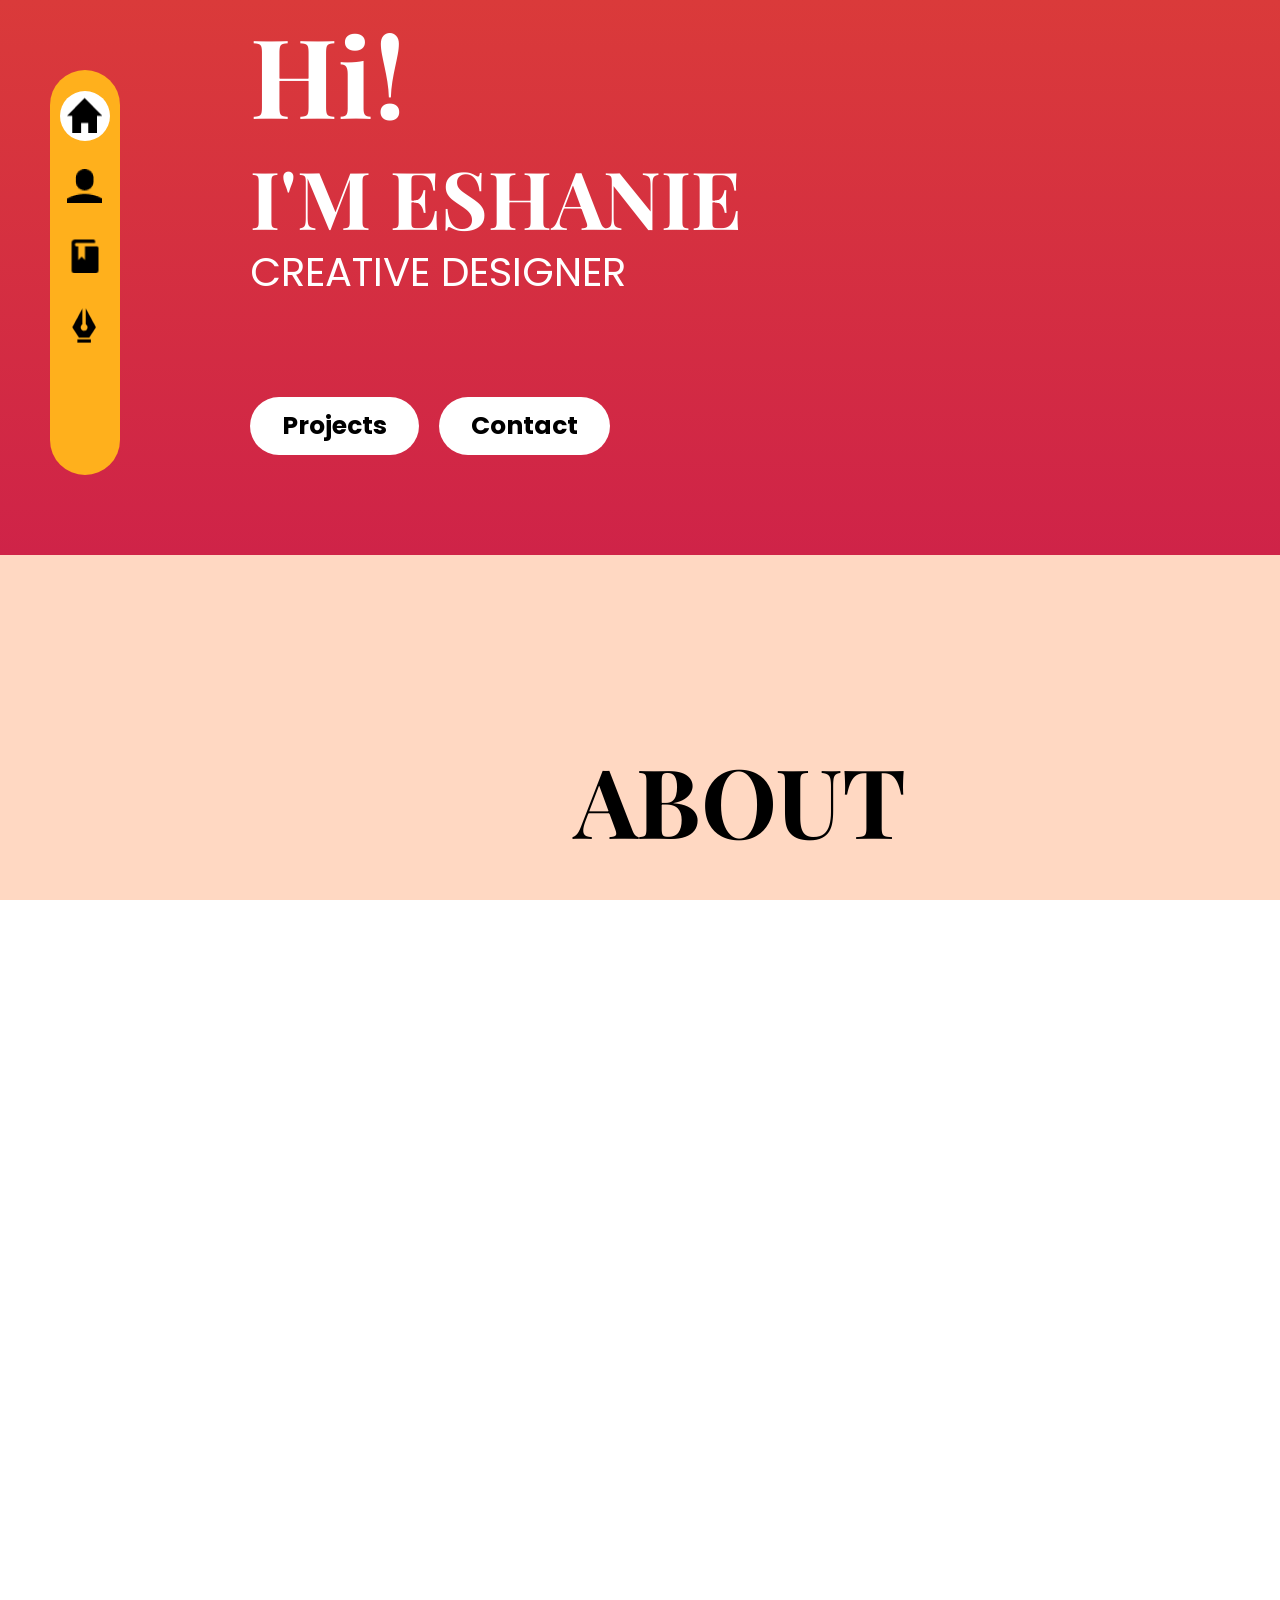
<file: index.html>
<!DOCTYPE html>
<html lang="en">
<head>
    <meta charset="UTF-8">
    <meta http-equiv="X-UA-Compatible" content="IE=edge">
    <meta name="viewport" content="width=device-width, initial-scale=1.0">
    <title>Portfolio</title>

    <link rel="preconnect" href="https://fonts.googleapis.com">
    <link rel="preconnect" href="https://fonts.gstatic.com" crossorigin>
    <link href="https://fonts.googleapis.com/css2?family=Playfair+Display:wght@700&family=Poppins:wght@300;400;600&display=swap" rel="stylesheet">

    <link rel="stylesheet" href="style.css">
</head>
<body>
    <div class="navigation">
        <ul>
            <li class="list active">
                <a href="#home">
                    <span  class="icon">
                        <img src="Image/home.png" alt="">
                    </span>
                </a>
            </li>

            <li class="list">
                <a href="#about">
                    <span  class="icon">
                        <img src="Image/user.png" alt="">
                    </span>
                </a>
            </li>

            <li class="list">
                <a href="#skill">
                    <span  class="icon">
                        <img src="Image/book.png" alt="">
                    </span>
                </a>
            </li>

            <li class="list">
                <a href="#project">
                    <span  class="icon">
                        <img src="Image/pen.png" alt="">
                    </span>
                </a>
            </li>

            <div class="indicator"></div>
        </ul>
    </div>

    
    <header id="home">
        <div class="wrapper">
            <h1>Hi!</h1>
            <h1 class="sub">I'm Eshanie</h1>
            <p class="position">Creative designer</p>
            <div class="gap">
                <a href="#project" class="btns">Projects</a>
                <a href="#footer"  class="btns">Contact</a>
            </div>
            
        </div>
        </header>

    <section class="about" id="about">
        <div class="wrapper">
            <h2>About</h2>
            <p>I’m an undergraduate, who is reading a BSc (Hons) in Information Technology Specialising in Software Engineering degree at Sri Lanka Institute of Information Technology (SLIIT).</p>
            <p>I’m currently working as a creative designer at Dzyn Pro company and has gained 2+ years of experience in the current position.</p>
        </div>
        </section>
          

    <section class="skill" id="skill">
        <div class="wrapper">
            <h2>Skill</h2>
            <p class="sect-sub">Software / Tools I use</p>
           <div class="container">
               <div class="left">
                   <p>Design tools</p>
               </div>
               <div class="right">
                <figure>
                    <img src="Image/Illustrator.png"  alt="">
                    <figcaption>Illustrator</figcaption>
                  </figure>

                  <figure>
                    <img src="Image/Photoshop.png"  alt="">
                    <figcaption>Photoshop</figcaption>
                  </figure>

                  <figure>
                    <img src="Image/Figma.png"  alt="">
                    <figcaption>Figma</figcaption>
                  </figure>
               </div>
           </div>

           <div class="container">
            <div class="left">
                <p>Framework</p>
            </div>
            <div class="right">
             <figure>
                 <img src="Image/Bootstrap.png"  alt="">
                 <figcaption>Bootstrap</figcaption>
               </figure>
            </div>
        </div>

        <div class="container">
            <div class="left">
                <p>Experienced Languages</p>
            </div>
            <div class="right">
             <figure>
                 <img src="Image/HTML.png"  alt="">
                 <figcaption>HTML</figcaption>
               </figure>

               <figure>
                <img src="Image/CSS3.png"  alt="">
                <figcaption>CSS</figcaption>
              </figure>

             

              <figure>
                <img src="Image/C.png"  alt="">
                <figcaption>C program</figcaption>
              </figure>
            </div>
        </div>

        <div class="container">
            <div class="left">
                <p>Familiar Languages</p>
            </div>
            <div class="right">

                <figure>
                    <img src="Image/Javascript.png"  alt="">
                    <figcaption>Javascript</figcaption>
                  </figure>
                  
             <figure>
                 <img src="Image/mysql-.png"  alt="">
                 <figcaption>MySQL</figcaption>
               </figure>

               <figure>
                <img src="Image/PHP.png"  alt="">
                <figcaption>PHP</figcaption>
              </figure>

              
            </div>
        </div>

        </div>    
    </section>
        

    <section class="project" id="project">
        <div class="wrapper">
            <h2>Projects</h2>
            <div class="container">
                <img src="Image/chad.png" alt="">
                <div class="txt">
                    <p>The site is made using CSS and HTML. Please view with 1360px X 768px resolution.</p>
                    <a href="https://eshanie-hub.github.io/meme/" class="btns">View Site</a>
                </div>
            </div>

            <div class="container right">
                <div class="txt">
                    <p>The hike website is a responsive site. It is made using CSS, HTML, Javascript.</p>
                    <a href="https://eshanie-hub.github.io/hike/" class="btns">View Site</a>
                </div>
                <img src="Image/hike.png" alt="">
            </div>

            <div class="container">
                <img src="Image/nike.png" alt="">
                <div class="txt">
                    <p>Made using CSS, HTML, Javascript. Please view with 1360px X 768px resolution.</p>
                    <a href="https://eshanie-hub.github.io/nike/" class="btns">View Site</a>
                </div>
            </div>
        </div>
    </section> 

      
        <footer id="footer">
            <div class="link-container">
                <div class="links">
                    <div class="gmail">
                        <img src="Image/envelope.png" class="icon" alt="">
                        <a href="#" class="link">eshaniechathurika@gmail.com</a>
                    </div>
                    <a href="https://lk.linkedin.com" class="link">LinkedIn</a>
                    <a href="https://github.com/eshanie-hub" class="link">Github</a>
                </div>
            </div>
        
        </footer> 

        <script src="main.js"></script>
        
        
           
        
    
</body>
</html>
</file>
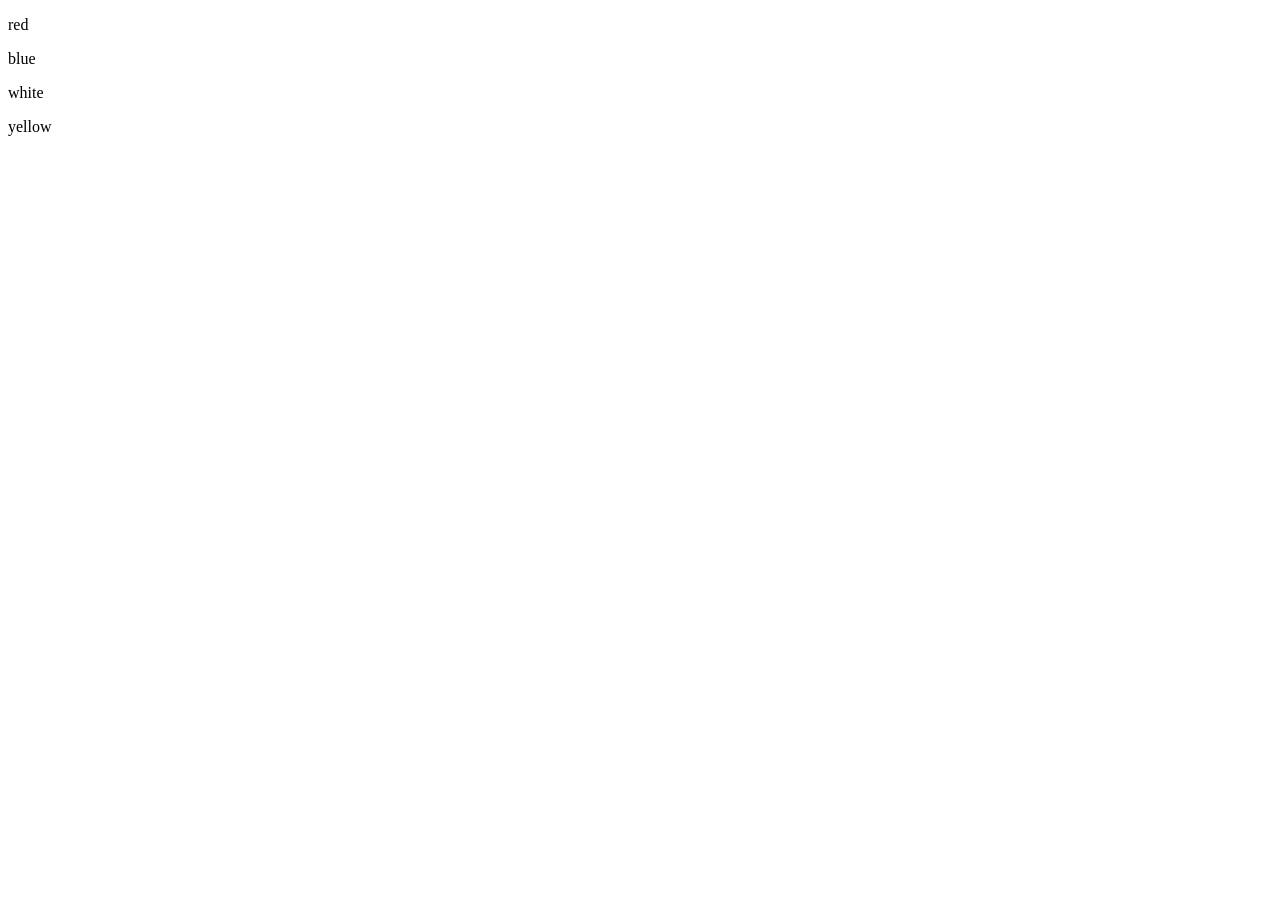
<file: test.html>
<!DOCTYPE html>
<html lang="en">
<head>
    <meta charset="UTF-8">
    <meta name="viewport" content="width=device-width, initial-scale=1.0">
    <title>Document</title>
</head>
<body>
    <p>red</p>
    <p>blue</p>
    <p>white</p>
    <p>yellow</p>
</body>
</html>
</file>
<file: style.css>
:root{
    --dark-color: linear-gradient(#da3a3a, #cf2348);
    --purplr-color: #f89500;
    --light-color: #ffd8c2;
}

html{
    font-size: 62.5%;
}

body{
    padding: 0;
    margin: 0;
    width: 100%;
   
    
    
}

.wrapper{
    margin-left: 250px;
    margin-right: 50px;
    
}
.navigation{
    margin:70px 0 130px 50px;
    height: 34vh;
    background: #ffb01c;
    width: 70px;
    position: fixed;
    border-radius: 40px;
    
    
}

.navigation ul{
    position: absolute;
    top: 10px;
    left: -189px;
    width: 100%;
    display: flex;
    flex-direction: column;
    
    
    
}



.navigation ul li{
    position: relative;
    list-style: none;
    width: 70px;
    height: 70px;
    
}

.navigation ul li a{
    position: relative;
    display: flex;
    justify-content: center;
    align-items: center;
    width: 100%;
    text-align:center;
    color: black;

}

.navigation ul li a .icon{
    position: relative;
    display: block;
    line-height: 80px;
    text-align: center;
    transition: 0.5s;
    transform: translateX(-40px);
    
    
}

.navigation ul li.active a .icon{
    z-index: 2;
}

.navigation ul .indicator{
    position: absolute;
    
    left: 189px;
    width: 70px;
    height: 70px;
    transition: 0.5s;
}

.navigation ul .indicator::before{
    content: "";
    position: absolute;
    top: 1%;
    left: 14%;
    border-radius: 50%;
    width: 50px;
    height: 50px;
    background: rgb(255, 255, 255);
    transition: 0.5s;

}

.navigation ul li:nth-child(1).active ~ .indicator{
    transform: translateY(calc(70px * 0));
}

.navigation ul li:nth-child(2).active ~ .indicator{
    transform: translateY(calc(70px * 1));
}

.navigation ul li:nth-child(3).active ~ .indicator{
    transform: translateY(calc(70px * 2));
}

.navigation ul li:nth-child(4).active ~ .indicator{
    transform: translateY(calc(70px * 3));
}


h1{
    font-family: 'Playfair Display';
    font-weight: bold;
    font-size: 21rem;
    margin: 0;
    padding: 0;
    color: white;

}

.sub{
    font-size: 13rem;
    line-height: 20rem;
    text-transform: uppercase;
    padding: 0;
    

}

header{
    max-width:100%;
    height:auto;
    padding-bottom: 100px;
    background: var(--dark-color);
    
}

.position{
    font-family: 'Poppins';
    font-size: 4rem;
    display: block;
    text-transform: uppercase;
    margin: 0;
    padding: 0;
    margin-bottom: 100px;
    line-height: 5rem;
    color: white;
}

.btns{
    border-radius: 38px;
    padding: 20px 62px;
    background: white;
    text-decoration: none;
    font-family: 'Poppins';
    font-weight: bold;
    font-size: 2.5rem;
    color: black;
}

.gap{
    display: flex;
    gap:44px;
    
}

h2{
    font-family: 'Playfair Display';
    font-weight: bold;
    font-size: 9.6rem;
    text-transform: uppercase;
    text-align: center;
    
}

p{
    font-family: 'Poppins';
    font-size: 2.5rem;
    line-height: 3.8rem;

}

.about{
    padding: 100px 0;
    background: var(--light-color);
}

.skill{
    margin-bottom: 100px;
}

.sect-sub{
    text-align: center;
    margin-top: -70px;
}
.skill .container .right{
    display: flex;
}

.skill .container .left{
    background: var(--dark-color);
    border-radius: 21px;
    padding: 10px;
    width: 200px;
}

.skill .container .left p{
    font-family: 'Poppins';
    font-weight: bold;
    font-size: 2.4rem;
    line-height: 2.3rem;
    color: white;
    text-align: center;
}

figure{
    display: table;
}

figcaption{
    display: table-caption;
    text-align: center;
    display: block;
    font-family: 'Poppins';
    font-size: 1.5rem;

}

.project{
    background: var(--light-color);
    padding: 100px 0;
}

.container{
    display: flex;
    margin-bottom: 100px;
}

.container .btns{
    outline-color: var(--dark-color);
    outline-width:20px;
    color: black;
    
}

.container .txt p{
    margin-bottom: 50px;
    
}

.container:last-child{
    display: flex;
    margin-bottom: 0;
}
footer{
    background: var(--dark-color);
    
}

footer a{
    margin: 20px 200px;
    color: white;
    text-decoration: none;
    font-family: 'Poppins';
    font-weight: semibold;
    font-size: 1.6rem;
}

.links{
    display: flex;
    justify-content: space-between;
    align-items: center;
}

.gmail{
    display: flex;
    justify-content: space-between;
    align-items: center;
}

.icon{
    margin-left: 180px;
    width: 20px;
    margin-right: -180px;
    
}

@media (max-width: 1440px) and (min-width: 1020px){
    html, body{
        width: 100%;
        height: 100%;
        margin: 0;
        padding: 0;
        overflow-x: hidden;
       
    }

    .wrapper{
        margin-left: 250px;
        
        
        overflow-x: hidden;
    }

    h1{
        font-size: 11rem;
        
    }

    .sub{
        font-size: 8rem;
        line-height: 10rem;
        text-transform: uppercase;
        padding: 0;
        
    
    }

    .navigation{
       height: 45%;
    }
    .btns{
        padding: 10px 32px;
    }

    .gap{
        gap: 20px;
    }
    .skill .container .right{
        padding-top: 20px;
    }

    .container{
        flex-direction: column;
        padding-bottom: 50px;
    }
    

    .project .container.right img{
        
        order: 1;
    }

    .project .container.right .txt{
        order: 2;
    }

    .links {
        display: flex;
        flex-direction: column;
    }
}

@media (max-width: 1020px){

    html, body{
        width: 100%;
        height: 100%;
        margin: 0;
        padding: 0;
        overflow-x: hidden;
       
    }

    .wrapper{
        margin-left: 170px;
        overflow-x: hidden;
        
        
    }

    .navigation{
        height: 45%;
     }
    .btns{
        padding: 10px 32px;
    }

    h1{
        font-size: 5rem;
        
    }

    h2{
        font-size: 3rem;
    }

    .sub{
        font-size: 3rem;
        line-height: 4rem;
        text-transform: uppercase;
        padding: 0;
        
    
    }

    .gap{
       flex-direction: column;
       max-width: 50%;
    }

    .btns{
        border-radius: 38px;
        padding: 10px 52px;
        
        font-size: 1rem;
        
    }

    .position{
        margin-top: 30px;
        font-size: 2rem;
        line-height: 3rem;
    }

    p{
        font-size: 1.5rem;
        line-height: 2.7rem;
        
    
    }

    .skill .container{
        text-align: center;
        display: flex;
        justify-content: center;
       flex-direction: column;
    }

    .skill .container .left{
        margin-left: 6em;
        padding: 10px;
        width: 130px;
    }

    .skill .container .left p{
        font-size: 1rem;
        line-height: 2rem;

    }

    .sect-sub{
        margin-top: 10px;
    }

    .skill .container .right{
        padding-top: 20px;
        flex-direction: column;
        
    }

    figcaption{
        
        font-size: 1rem;
    
    }

    
    .container{
        flex-direction: column;
        padding-bottom: 50px;
    }
    
    .project .container img{
        width: 80%;
        text-align: center;
    }
    .project .container.right img{
        
        order: 1;
    }

    .project .container.right .txt{
        order: 2;
    }

    

     .links{
        text-align: center;
        display: flex;
        flex-direction: column;
       margin-left: -50px;
       
        
        
    }

    footer a{
        padding-bottom:-100px;
        font-size: 1rem;
    }

    
    
}
</file>
